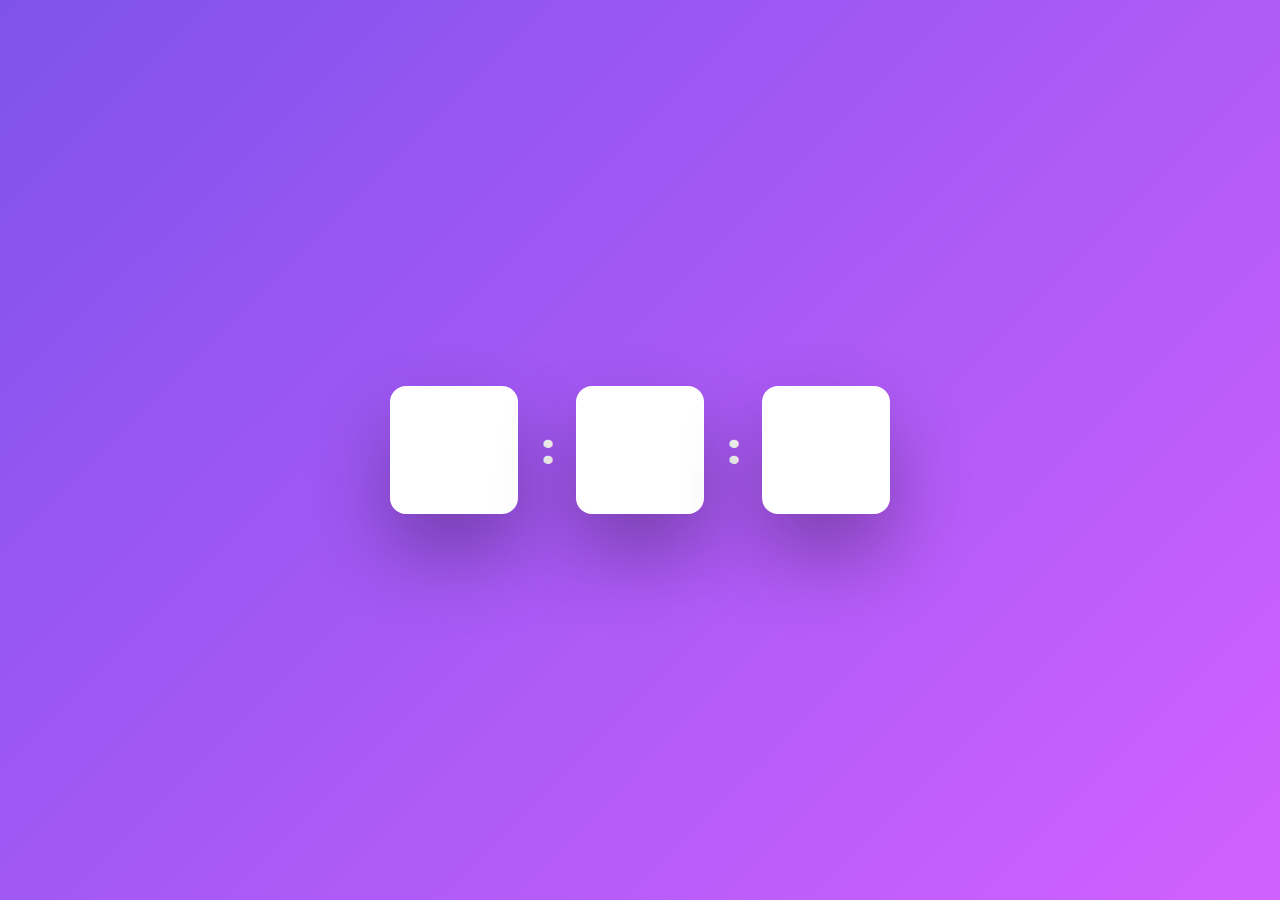
<file: Digital Clock/index.html>
<!DOCTYPE html>
<html lang="en">
    <head>
        <meta name="viewport" content="width=device-width, initial-scale=1.0" />
        <title>Digital Clock</title>
        <!-- Google Fonts -->
        <link
            href="https://fonts.googleapis.com/css2?family=Poppins:wght@600;800&display=swap"
            rel="stylesheet" />
        <!-- Stylesheet -->
        <link rel="stylesheet" href="style.css" />
    </head>
    <body>
        <div class="clock">
            <div id="hour"></div>
            <span>:</span>
            <div id="minute"></div>
            <span>:</span>
            <div id="seconds"></div>
        </div>
        <!-- Script -->
        <script src="script.js"></script>
    </body>
</html>
</file>
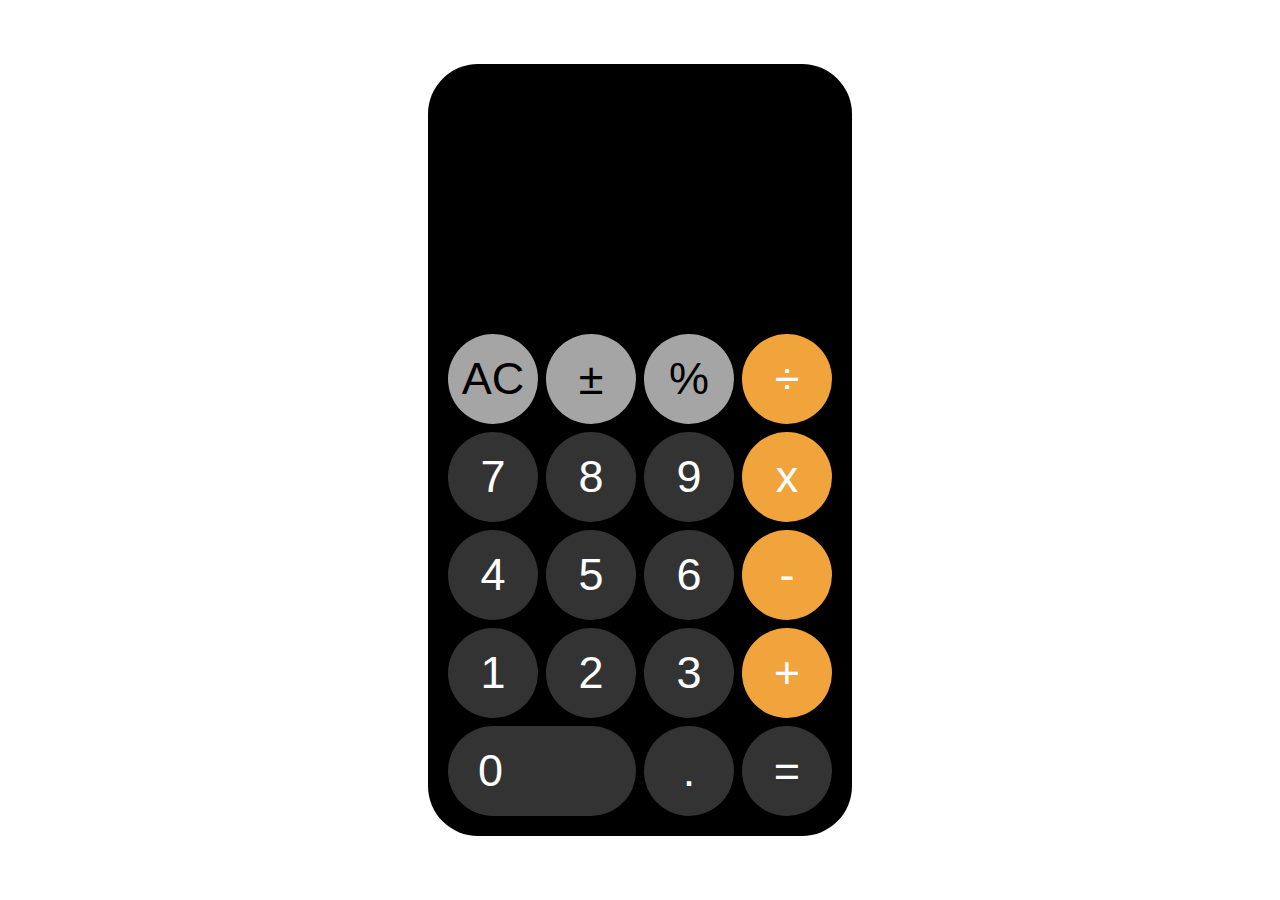
<file: Ios Calculater/index.html>
<!DOCTYPE html>
<html lang="en">
<head>
  <meta charset="UTF-8">
  <meta http-equiv="X-UA-Compatible" content="IE=edge">
  <meta name="viewport" content="width=device-width, initial-scale=1.0">
  <title>Ios Calculater</title>
  <link rel="stylesheet" href="style.css">
</head>
<body>
  <main class="main">
    <div class="screen">
        <div class="display upScreen"></div>
        <div class="display bottomScreen"></div>
    </div>
    <div class="buttons">
      <div class="button light clear">AC</div>
      <div class="button light operator minus">±</div>
      <div class="button light operator">%</div>
      <div class="button yellow operator">÷</div>
      <div class="button dark">7</div>
      <div class="button dark">8</div>
      <div class="button dark">9</div>
      <div class="button yellow operator">x</div>
      <div class="button dark">4</div>
      <div class="button dark">5</div>
      <div class="button dark">6</div>
      <div class="button yellow operator">-</div>
      <div class="button dark">1</div>
      <div class="button dark">2</div>
      <div class="button dark">3</div>
      <div class="button yellow operator">+</div>
      <div class="button dark zero">0</div>
      <div class="button dark  " disabled="">.</div>
      <div class="button dark equal">=</div>
    </div>
  </main>
  <script src="./app.js"></script>
</body>
</html>
</file>
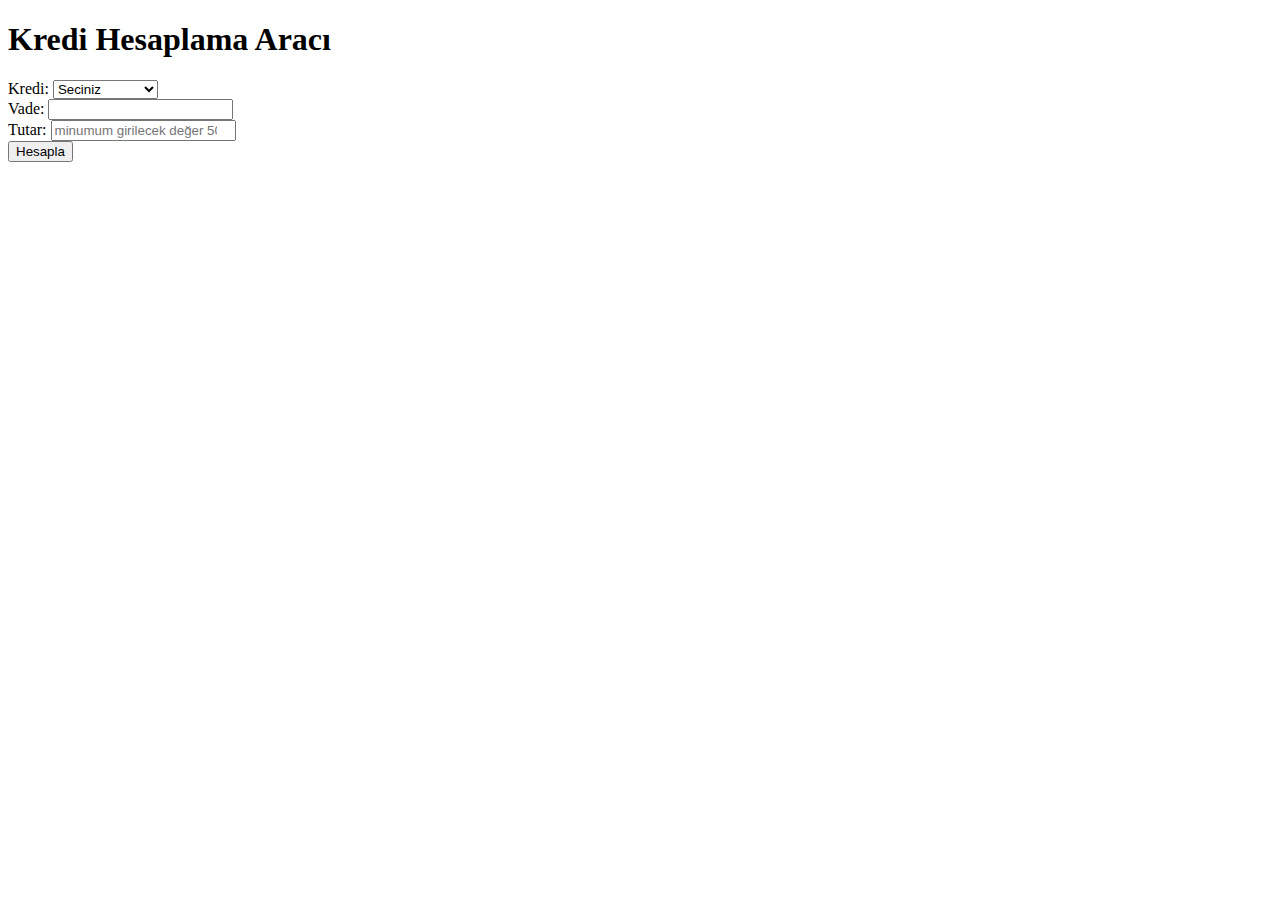
<file: Loan Calculator/index.html>
<!DOCTYPE html>
<html lang="en">
  <head>
    <meta charset="UTF-8" />
    <meta http-equiv="X-UA-Compatible" content="IE=edge" />
    <meta name="viewport" content="width=device-width, initial-scale=1.0" />
    <title>Kredi Hesaplama</title>
    <link
      href="https://cdn.jsdelivr.net/npm/bootstrap@5.2.0-beta1/dist/css/bootstrap.min.css"
      rel="stylesheet"
      integrity="sha384-0evHe/X+R7YkIZDRvuzKMRqM+OrBnVFBL6DOitfPri4tjfHxaWutUpFmBp4vmVor"
      crossorigin="anonymous"
    />
  </head>
  <body class="bg-light">
    <main class="container mt-4">
      <h1 class="text-warning">Kredi Hesaplama Aracı</h1>
      <section class="mt-3">
        <label for="select">Kredi:</label>
        <select id="select" class="form-select mb-3 mt-2">
          <option value="" selected>Seciniz</option>
          <option value="Konut Kredisi">Konut Kredisi</option>
          <option value="Ihtiyac Kredisi">Ihtiyac Kredisi</option>
          <option value="Arac Kredisi">Arac Kredisi</option>
        </select>

        <form>
          <div class="mb-3">
            <label for="vade" class="form-label">Vade:</label>
            <input type="number" class="form-control" id="vade" required />
          </div>
          <div class="mb-3">
            <label for="tutar" class="form-label">Tutar:</label>
            <input
              type="number"
              min="5000"
              class="form-control"
              id="tutar"
              placeholder="minumum girilecek değer 5000"
              required
            />
          </div>

          <button type="submit" class="btn btn-dark w-100 mt-3">Hesapla</button>
        </form>
      </section>
      <section class="sonuclar mt-5">
        
      </section>
    </main>
    <script
      src="https://cdn.jsdelivr.net/npm/bootstrap@5.2.0-beta1/dist/js/bootstrap.bundle.min.js"
      integrity="sha384-pprn3073KE6tl6bjs2QrFaJGz5/SUsLqktiwsUTF55Jfv3qYSDhgCecCxMW52nD2"
      crossorigin="anonymous"
    ></script>
    <script src="app.js"></script>
  </body>
</html>
</file>
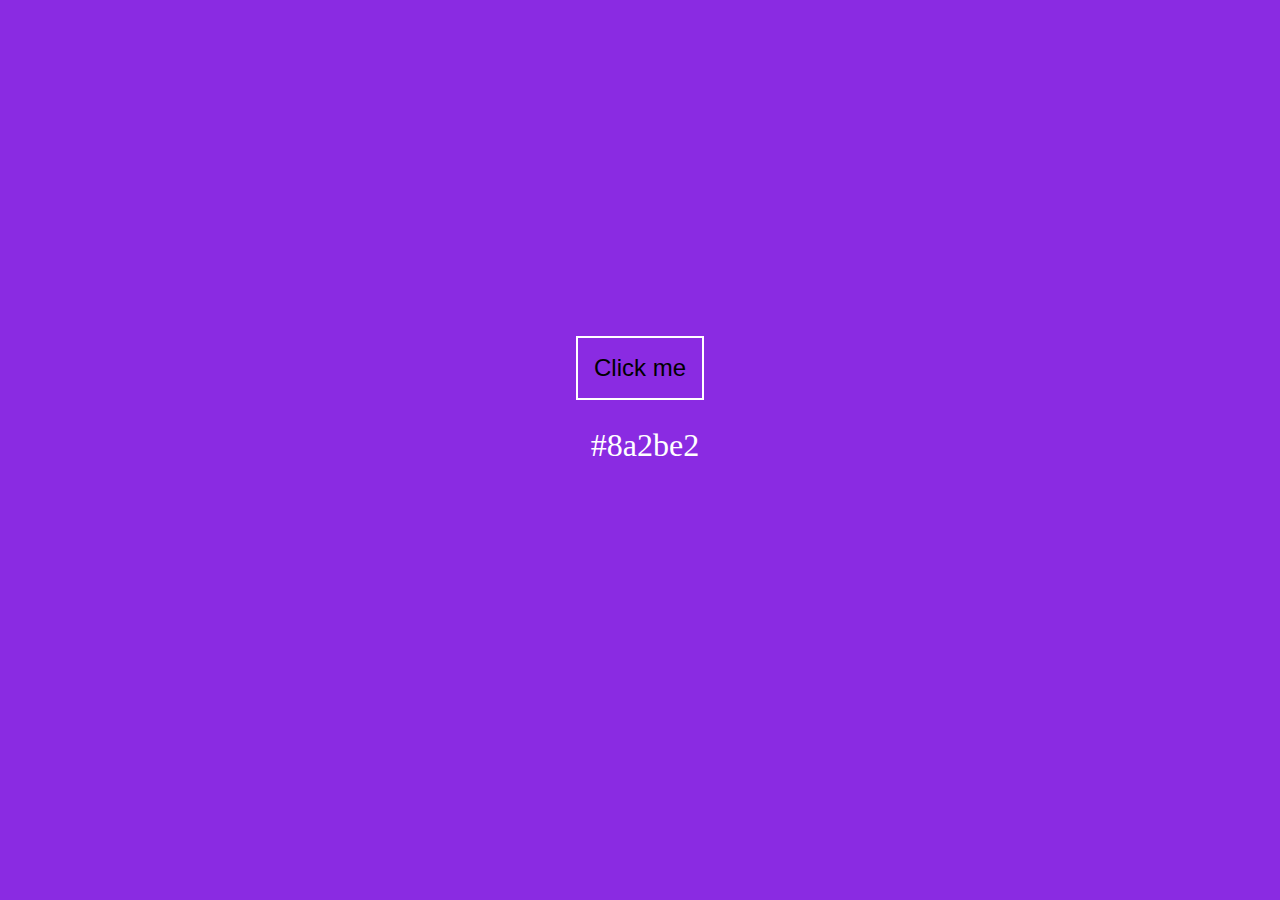
<file: RandomBackground Color Change/index.html>
<!DOCTYPE html>
<html lang="en">
  <head>
    <meta charset="UTF-8" />
    <meta name="viewport" content="width=device-width, initial-scale=1.0" />
    <title>Random Background Color Change</title>
    <style>
      body {
        transition: 0.3s cubic-bezier(0.215, 0.61, 0.355, 1);
        background: blueviolet;
        display: flex;
        flex-direction: column;
        justify-content: center;
        align-items: center;
        min-height: 90vh;

        & button {
          padding: 1rem;
          font-size: 1.5rem;
          background: transparent;
          border: 2px solid #fff;
          transition: 0.8s cubic-bezier(0.175, 0.885, 0.32, 1.275);
          &:hover {
            background: #fff;
            color: #000;
            cursor: pointer;
          }
          &:active {
            padding: 0.5rem;
          }
        }
        & h2 {
          color: #fff;
          font-weight: 200;
          font-size: 2rem;
          padding-left: 10px;
        }
      }
    </style>
  </head>
  <body>
    <button id="btn">Click me</button>
    <h2 id="hexCode">#8a2be2</h2>

    <script src="./app.js"></script>
  </body>
</html>
</file>
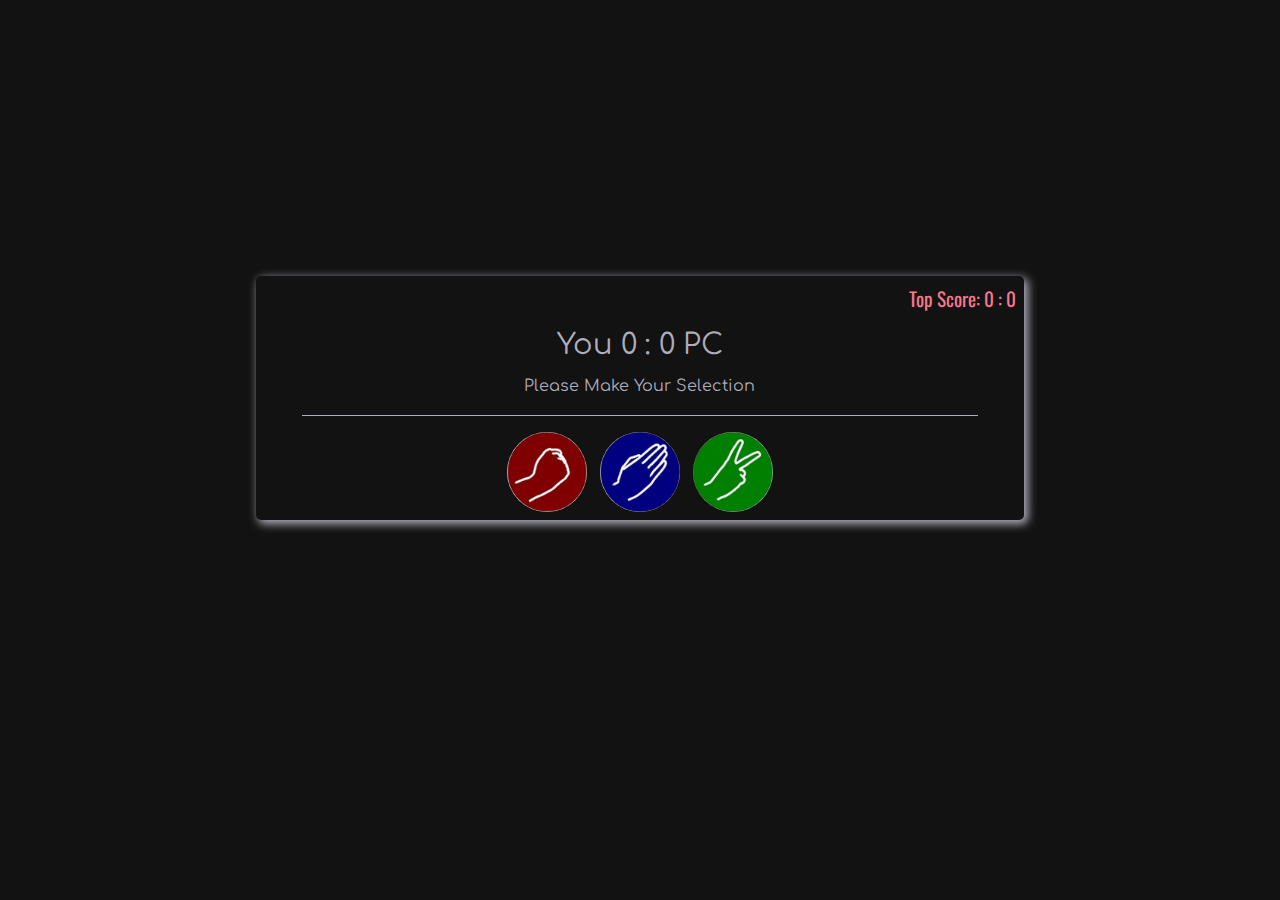
<file: Rock-Paper-Scissors Game/index.html>
<!DOCTYPE html>
<html lang="en">
  <head>
    <meta charset="UTF-8" />
    <meta http-equiv="X-UA-Compatible" content="IE=edge" />
    <meta name="viewport" content="width=device-width, initial-scale=1.0" />
    <link rel="stylesheet" href="index.css" />
    <title>Stone, Paper, Scissors</title>
  </head>

  <body>
    <main class="container">
      <section class="score-card">
        <p class="top">Top Score: <span id="top-score">0 : 0</span></p>
        <p class="score">
          You <span id="your-score">0</span> : <span id="pc-score">0</span> PC
        </p>
        <p class="description">Please Make Your Selection</p>
        <article class="selection">
          <img src="./assets/rock.png" alt="rock" id="rock">
          <img src="./assets/paper.png" alt="paper" id="paper">
          <img src="./assets/scissor.png" alt="scissor" id="scissor">
        </article>
      </section>
      <section class="choice-section">
        <article class="choices">
          <div id="your-choice"></div>
          <div id="pc-choice"></div>
        </article>
        <p class="message"></p>
      </section>
      <section class="modal-card">
        <article class="modal">
          <p>Game Over</p>
          <p id="final-message">You Won</p>
          <button id="play-again">Play Again</button>
        </article>
      </section>
    </main>
    <!-- <main class="container">
      <section class="score-card">
        <p class="top">Top Score: <span id="top-score"> 0 : 0</span></p>

        <p class="score">
          You <span id="your-score">0</span> : <span id="pc-score">0</span> PC
        </p>

        <p class="description">Please make your selection</p>

        <article class="selection">
          <img src="./assets/rock.png" alt="rock" id="rock" />
          <img src="./assets/paper.png" alt="paper" id="paper" />
          <img src="./assets/scissor.png" alt="scissor" id="scissor" />
        </article>
      </section>

      <section class="choice-section">
        <article class="choices">
          <div id="your-choice"></div>
          <div id="pc-choice"></div>
        </article>

        <p class="message"></p>
      </section>

      <section class="modal-card">
        <article class="modal">
          <p>Game Over</p>
          <p id="final-message">You Lost</p>
          <button id="play-again">Play Again</button>
        </article>
      </section>
    </main> -->
    <script src="./app.js"></script>
  </body>
</html>
</file>
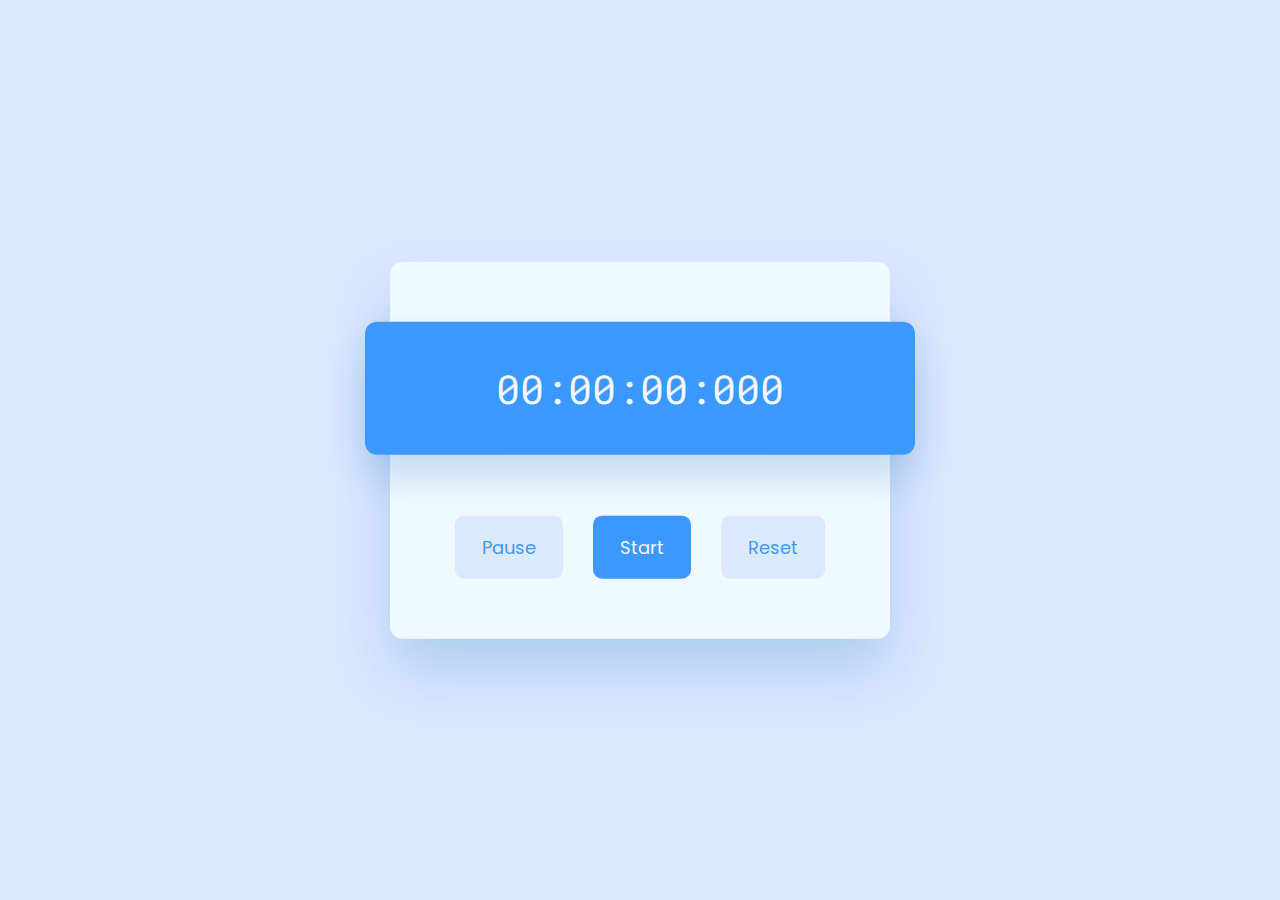
<file: Stop Watch/index.html>
<!DOCTYPE html>
<html lang="en">
    <head>
        <meta name="viewport" content="width=device-width, initial-scale=1.0" />
        <title>Stop Watch Javascript</title>
        <!-- Google Font -->
        <link
            href="https://fonts.googleapis.com/css2?family=Poppins&family=Roboto+Mono:wght@700&display=swap"
            rel="stylesheet" />
        <!-- Stylesheet -->
        <link rel="stylesheet" href="style.css" />
    </head>
    <body>
        <div class="container">
            <div class="timer-display">00:00:00:000</div>
            <div class="buttons">
                <button id="pause-timer">Pause</button>
                <button id="start-timer">Start</button>
                <button id="reset-timer">Reset</button>
            </div>
        </div>
        <script src="script.js"></script>
    </body>
</html>
</file>
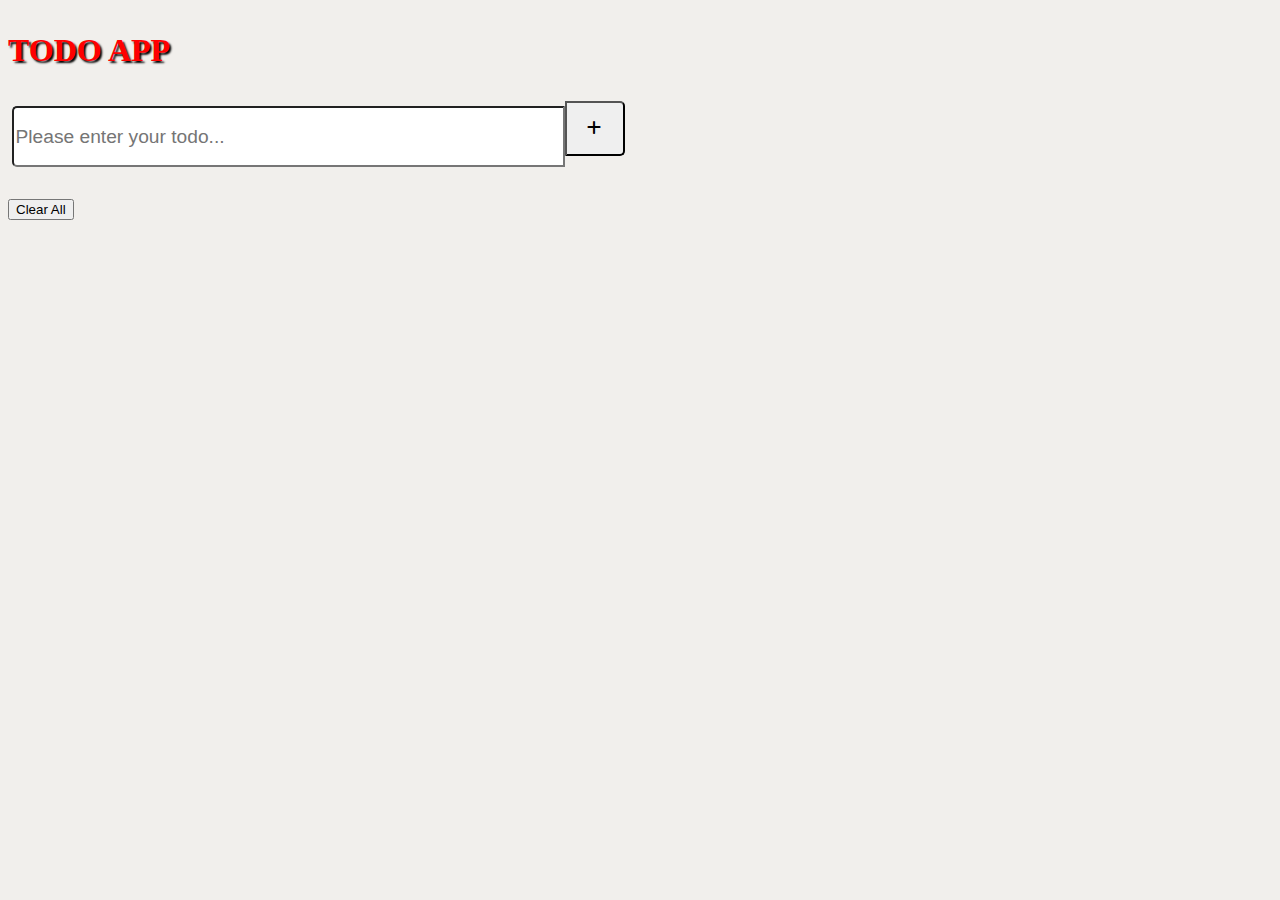
<file: ToDo List/index.html>
<!DOCTYPE html>
<html lang="en">
  <head>
    <meta charset="UTF-8" />
    <meta http-equiv="X-UA-Compatible" content="IE=edge" />
    <meta name="viewport" content="width=device-width, initial-scale=1.0" />
    <link
      href="https://cdn.jsdelivr.net/npm/bootstrap@5.3.0/dist/css/bootstrap.min.css"
      rel="stylesheet"
      integrity="sha384-9ndCyUaIbzAi2FUVXJi0CjmCapSmO7SnpJef0486qhLnuZ2cdeRhO02iuK6FUUVM"
      crossorigin="anonymous"
    />
    <link
      rel="stylesheet"
      href="https://cdnjs.cloudflare.com/ajax/libs/font-awesome/6.4.0/css/all.min.css"
    />
    <link
      rel="stylesheet"
      href="https://cdnjs.cloudflare.com/ajax/libs/animate.css/4.1.1/animate.min.css"
    />
    <link rel="stylesheet" href="./style.css" />
    <title>Document</title>
  </head>
  <body>
    <div class="container">
      <h1 class="text-center">TODO APP</h1>
      <section class="container form__section">
        <form id="addForm" class="d-flex justfy-content">
          <div class="mb-3">
            <input
              type="text"
              class="form-control w-75"
              id="inputText"
              placeholder="Please enter your todo..."
              required
            />
          </div>
          <button id="addBtn" type="submit" class="btn btn-primary w-15">
            <i class="fa-solid fa-plus"></i>
          </button>
        </form>
      </section>
      <section class="container todo__lists">
        <ul id="todos" class="list-group" style="max-width: 600px"></ul>
      </section>
      <div class="removeAll mt-4 text-center">
        <button id="removeAll" type="button" class="btn btn-danger">
          Clear All
        </button>
      </div>
    </div>
    <script src="app.js"></script>
  </body>
</html>
</file>
<file: Digital Clock/style.css>
* {
    padding: 0;
    margin: 0;
    box-sizing: border-box;
    font-family: "Poppins", sans-serif;
}
body {
    height: 100vh;
    background-image: linear-gradient(135deg, #8052ec, #d161ff);
}
.clock {
    width: 31.25em;
    height: 8em;
    position: absolute;
    transform: translate(-50%, -50%);
    top: 50%;
    left: 50%;
    display: flex;
    align-items: center;
    justify-content: space-between;
    font-weight: 600;
}
.clock div {
    position: relative;
    background-color: #ffffff;
    height: 100%;
    width: 3.2em;
    display: flex;
    align-items: center;
    justify-content: center;
    font-size: 2.5em;
    color: #150c41;
    border-radius: 0.4em;
    box-shadow: 0 1em 2em rgba(0, 0, 0, 0.3);
    letter-spacing: 0.05em;
}
.clock span {
    font-weight: 800;
    font-size: 2.5em;
    color: #ffffff;
}
</file>
<file: Ios Calculater/style.css>
:root {
  --bg-light: #a5a5a5;
  --bg-dark: #333;
  --bg-orange: #f1a33c;

  --ff-helvetica: Helvetica, sans-serif;
  --fs-lg: 45px;
  --fs-sm: 30px;
}

* {
  padding: 0;
  margin: 0;
  box-sizing: border-box;
}

body {
  display: flex;
  height: 100vh;
  width: 100vw;

  justify-content: center;
  align-items: center;
  color: #fff;
}

.main {
  background-color: #000;
  /* height: 70px; */
  /* width: 500px; */
  border-radius: 50px;
  padding: 20px;
}

.screen {
  /* background-color: aqua; */
  width: 100%;
  height: 250px;
  display: flex;
  flex-direction: column;
  gap: 1rem;
  & .display {
    /* background-color: blue; */
    height: 115px;
    text-align: end;
  }
  & .upScreen{
    font-size: 2rem;
    padding-top: 3rem;
    
    color: gray;
  }
  & .bottomScreen{
    font-size: 3rem;
    padding-top: 1rem;

  }
 
}
.class{
  
}
.buttons {
  display: grid;
  grid-template-columns: repeat(4, 1fr);
  grid-template-rows: repeat(5, 1fr);
  gap: 0.5rem;
  font-family: var(--ff-helvetica);
  font-size: var(--fs-lg);
}

.button {
  height: 90px;
  width: 90px;
  background-color: #f1a33c;
  border-radius: 50%;
  margin: auto;

  display: flex;
  justify-content: center;
  align-items: center;
  &:hover {
    opacity: 0.5;
  }
}

.buttons .zero {
  grid-column: span 2;
  width: 100% !important;
  border-radius: 45px !important;
  padding-left: 30px;
  justify-content: left;
}

.light {
  background-color: var(--bg-light);
  color: #000;
}
.dark {
  background-color: var(--bg-dark);
}
.yellow {
  background-color: var(--bg-orange);
}

@media screen and (max-width: 450px) {
  .main {
    height: 750px;
  }
  .screen {
    height: 250px;
    margin-bottom: 30px;
  }
  .button {
    height: 80px;
    width: 80px;
    border-radius: 50px;
    font-size: var(--fs-sm);
  }
  .buttons {
    gap: 0.3rem;
  }
}
</file>
<file: Rock-Paper-Scissors Game/index.css>
@import url("https://fonts.googleapis.com/css2?family=Comfortaa:wght@300;400;500;600&display=swap");
@import url("https://fonts.googleapis.com/css2?family=Oswald&display=swap");

* {
  padding: 0;
  margin: 0;
  box-sizing: border-box;
}

:root {
  --yellow: #ffc538;
  --red: #fb778b;
  --green: #5ab7ac;
  --black: #121212;
  --grey: #cbcadad9;
  --ff-comfortaa: "Comfortaa", cursive;
  --ff-oswald: "Oswald", sans-serif;
}
body {
  background-color: var(--black);
  font-family: var(--ff-comfortaa);
  height: 100vh;
  display: flex;
  flex-direction: column;
  justify-content: center;
}

main.container {
  width: 100%;
  min-width: 300px;
  max-width: 800px;
  margin: auto;
  padding: 1rem;
}

/** --------- SCORE-CARD --------- */
section.score-card {
  display: flex;
  flex-direction: column;
  align-items: center;
  box-shadow: 3px 3px 10px 1px;
  color: var(--grey);
  border-radius: 5px;
  padding: 0.5rem;
}
.score-card .top {
  font-family: var(--ff-oswald);
  color: var(--red);
  width: 100%;
  text-align: right;
  font-size: 1.2rem;
  margin-bottom: 1rem;
}
.score-card .score {
  color: var(--grey);
  font-size: 1.8rem;
}

.score-card .description {
  width: 90%;
  color: var(--grey);
  margin: 1rem 0;
  padding-bottom: 1.2rem;
  border-bottom: 1px solid var(--grey);
  text-align: center;
}

/** --------- IMAGES --------- */
article.selection {
  display: flex;
  gap: 0.8rem;
}
.selection img {
  width: 80px;
  border-radius: 50%;
}
.selection img:hover {
  box-shadow: 0px 5px 20px var(--grey);
  cursor: pointer;
}

/** --------- CHOICES --------- */
.choice-section {
  margin-top: 3rem;
  text-align: center;
}

.choice-section img {
  border-radius: 50%;
  width: 60%;
}

article.choices {
  display: flex;
  justify-content: center;
}


/*? RESULT  */
.message {
  font-family: "Oswald", sans-serif;
  margin-top: 1.5rem;
  padding: 1rem 0;
  transition: all 0.5s ease;
  text-align: center;
  color: white;
}

/** --------- MODAL-CARD --------- */
section.modal-card {
  display: none;
  width: 90%;
}
.modal-card.show {
  display: flex;
  position: absolute;
  top: 50%;
  left: 50%;
  transform: translate(-50%, -50%);
  align-items: center;
  justify-content: center;
  color: white;
}
article.modal {
  background-color: var(--red);
  text-align: center;
  padding: 2rem 3rem;
  width: 500px;
  max-width: 100%;
  font-size: 1.5rem;
  border-radius: 20px;
}
.modal button {
  font-family: var(--ff-comfortaa);
  font-size: 1.3rem;
  color: var(--red);
  border: none;
  border-radius: 20px;
  padding: 1rem;
  margin-top: 1rem;
  cursor: pointer;
}
.modal button:hover {
  transform: translate(3px, 0px);
  transition: all 0.5s;
  background-color: var(--black);
}
</file>
<file: Stop Watch/style.css>
* {
    padding: 0;
    margin: 0;
    box-sizing: border-box;
}

body {
    background-color: #dbe9ff;
}

.container {
    background-color: #f0f9ff;
    position: absolute;
    transform: translate(-50%, -50%);
    left: 50%;
    top: 50%;
    width: min(90%, 31.25em);
    padding: 3.75em 0;
    border-radius: 0.8em;
    box-shadow: 0 1.97em 3.75em rgba(1, 87, 185, 0.2);
}

.timer-display {
    position: relative;
    width: 110%;
    background-color: #3c98ff;
    left: -5%;
    padding: 1em 0;
    font-family: "Roboto Mono", monospace;
    color: #f0f9ff;
    font-size: 2.5em;
    display: flex;
    align-items: center;
    justify-content: space-around;
    border-radius: 0.3em;
    box-shadow: 0 0.5em 1em rgba(1, 87, 185, 0.2);
}

.buttons {
    width: 80%;
    margin: 3.8em auto 0 auto;
    display: flex;
    justify-content: space-around;
}

.buttons button {
    font-size: 1.12em;
    background-color: #dbe9ff;
    color: #3c98ff;
    border: none;
    font-family: "Poppins", sans-serif;
    border-radius: 0.5em;
    padding: 1em 1.5em;
    cursor: pointer;
    outline: none;
}


#start-timer {
    background-color: #3c98ff;
    color: #f0f9ff;
}
</file>
<file: ToDo List/style.css>
body {
    background-color: rgb(241, 239, 236);
  }

  #addForm {
    width: 620px;
    display: flex;
    justify-content: center;
    align-items: center;
  }
  #inputText {
    min-width: 545px !important;
    height: 55px !important;
    margin-top: 1rem;
    border-radius: 5px 0 0 5px;
    font-size: 1.2rem;
  }
  #addBtn {
    width: 60px !important;
    height: 55px !important;
    border-radius: 0 5px 5px 0;
  }
  #addBtn i {
    font-size: 1rem;
  }
  #todos {
    width: 650px;
    display: flex;
    flex-direction: column-reverse;
  }
  .list-group-item {
    height: 60px !important;
    width: 600px;
    display: flex;
    align-items: center;
    font-size: 1.2rem;
    border-radius: 5px 5px;
    margin: 1px !important;
  }
  input {
    width: 15%;
  }
  label {
    margin-left: 0.5rem;
  }
  i {
    margin-left: auto;
  }
  #todos li {
    font-family: "Gill Sans", "Gill Sans MT", Calibri, "Trebuchet MS", sans-serif;
  }
  #todos i:hover {
    color: red;
    cursor: pointer;
    transition: 0.2s;
  }
  h1 {
    color: RED;
    font-family: "Times New Roman", Times, serif;
    text-shadow: 2px 2px 2px black;
    margin-top: 2rem;
  }
  .form-check-input {
    cursor: pointer;
  }
  #removeAll {
    margin-bottom: 1rem;
  }
</file>
